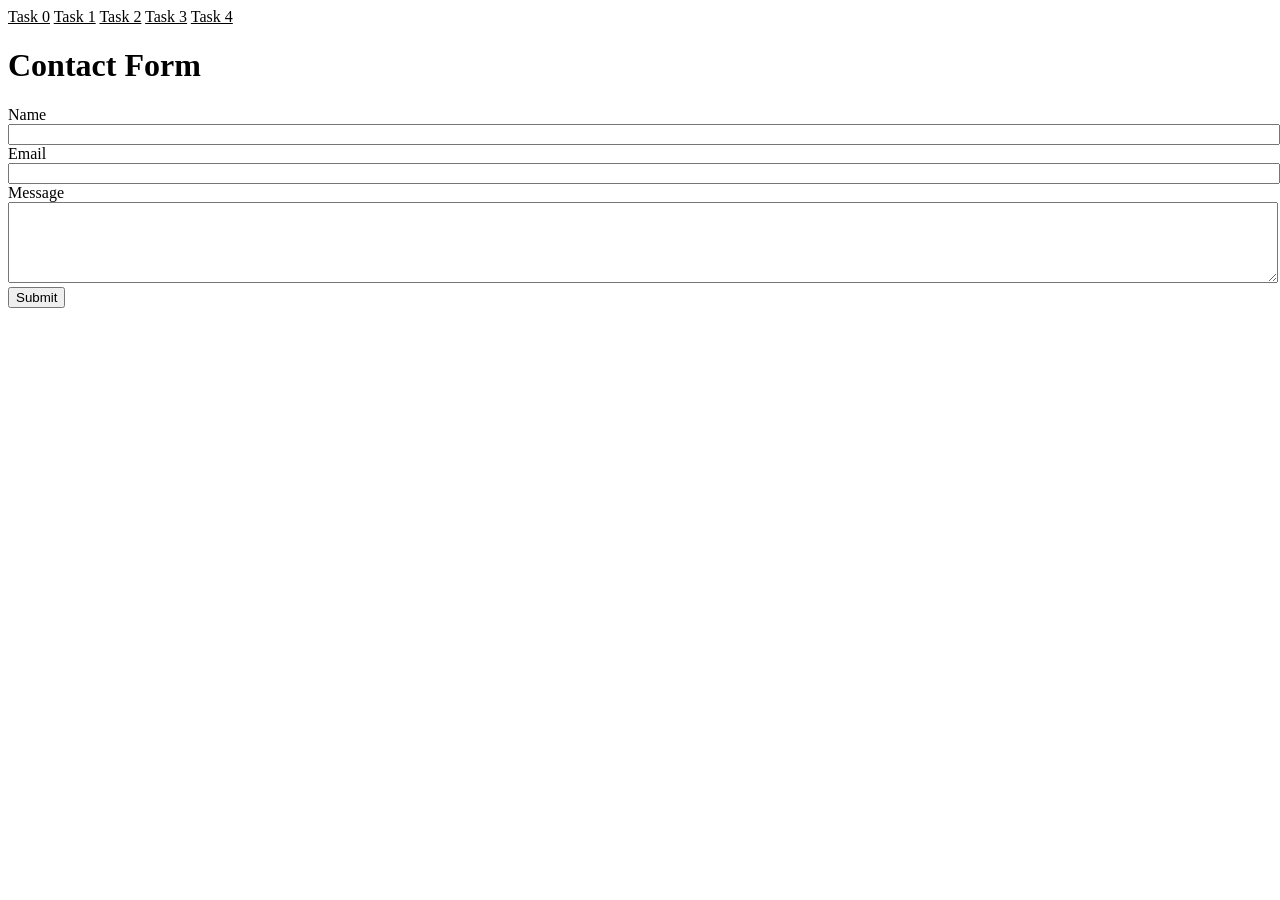
<file: index.html>
<!DOCTYPE html>
<html lang="en">
<head>
  <meta charset="UTF-8">
  <meta name="viewport" content="width=device-width, initial-scale=1.0">
  <title>Task 0. Contact Form</title>
  <link rel="stylesheet" href="styles.css">
</head>
<body>
  <nav>
    <a href="index.html">Task 0</a>
    <a href="task1.html">Task 1</a>
    <a href="task2.html">Task 2</a>
    <a href="task3.html">Task 3</a>
    <a href="task4.html">Task 4</a>
  </nav>

  <main>
    <h1>Contact Form</h1>
    <form action="#" method="post">
      <div>
        <label for="name">Name</label>
        <input type="text" id="name" name="name">
      </div>
      <div>
        <label for="email">Email</label>
        <input type="email" id="email" name="email">
      </div>
      <div>
        <label for="message">Message</label>
        <textarea id="message" name="message" rows="5"></textarea>
      </div>
      <button type="submit">Submit</button>
    </form>
  </main>
</body>
</html>
</file>
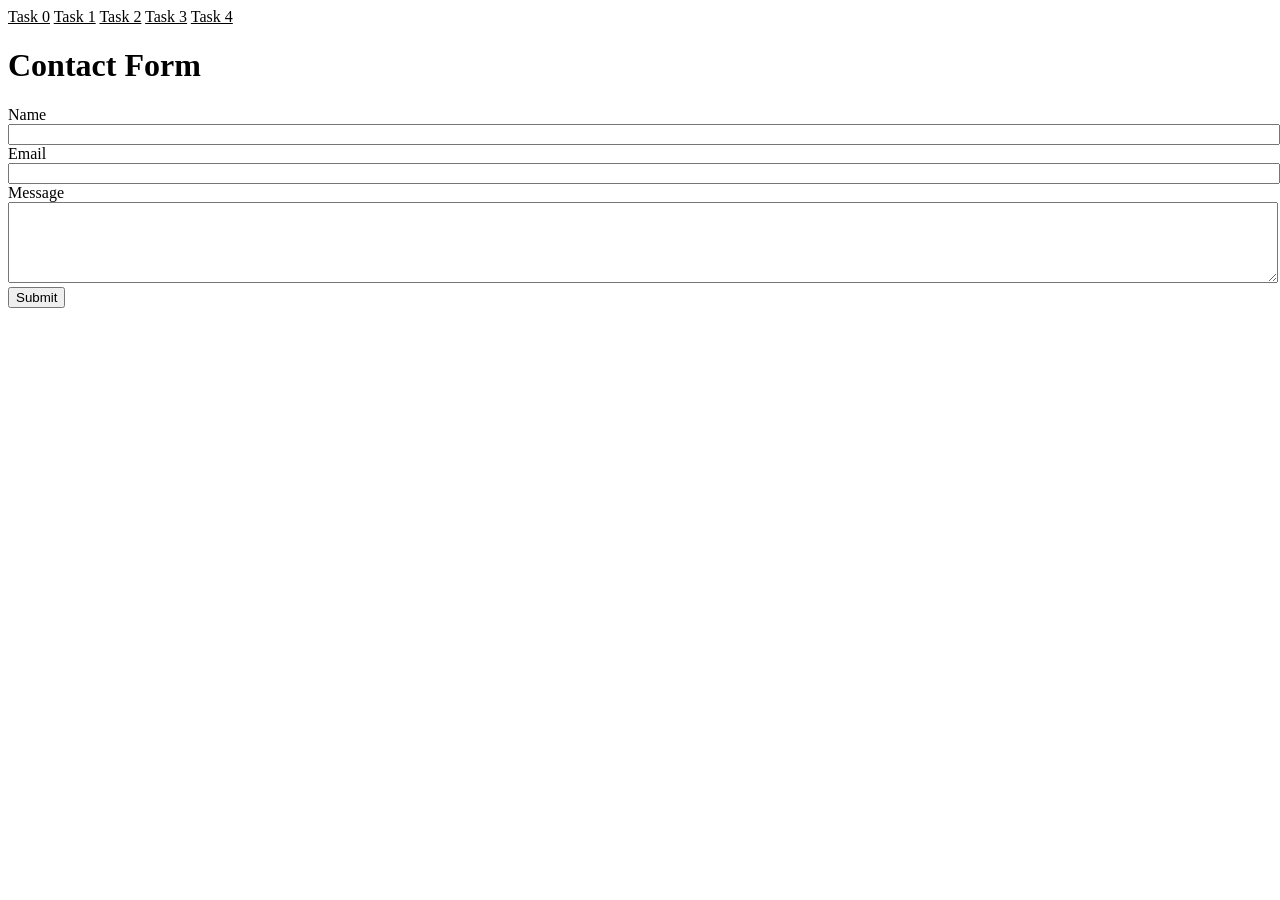
<file: task0.html>
<!DOCTYPE html>
<html lang="en">
<head>
  <meta charset="UTF-8">
  <meta name="viewport" content="width=device-width, initial-scale=1.0">
  <title>Task 0. Contact Form</title>
  <link rel="stylesheet" href="styles.css">
</head>
<body>
  <nav>
    <a href="task0.html">Task 0</a>
    <a href="task1.html">Task 1</a>
    <a href="task2.html">Task 2</a>
    <a href="task3.html">Task 3</a>
    <a href="task4.html">Task 4</a>
  </nav>

  <main>
    <h1>Contact Form</h1>
    <form action="#" method="post">
      <div>
        <label for="name">Name</label>
        <input type="text" id="name" name="name">
      </div>
      <div>
        <label for="email">Email</label>
        <input type="email" id="email" name="email">
      </div>
      <div>
        <label for="message">Message</label>
        <textarea id="message" name="message" rows="5"></textarea>
      </div>
      <button type="submit">Submit</button>
    </form>
  </main>
</body>
</html>
</file>
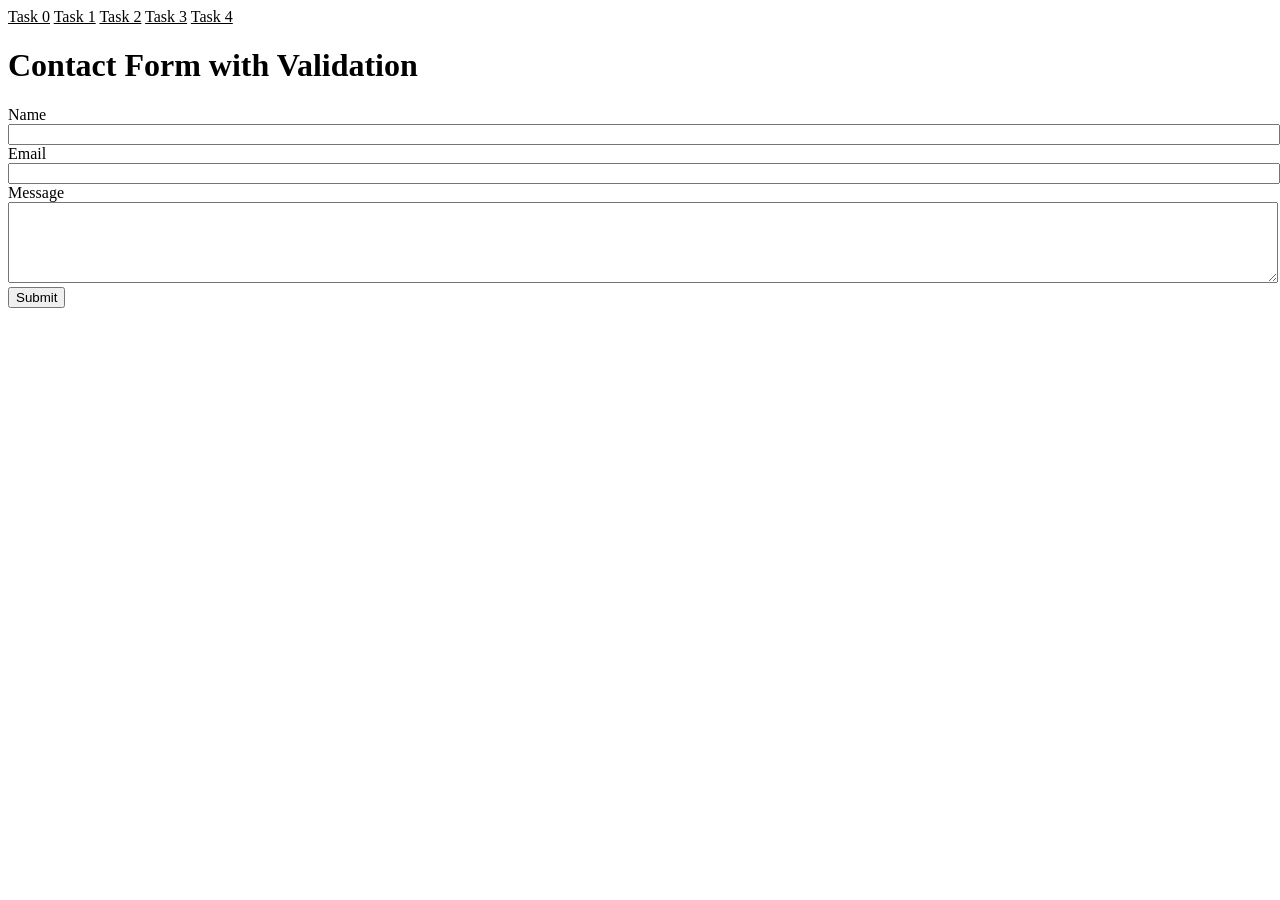
<file: task1.html>
<!DOCTYPE html>
<html lang="en">
<head>
  <meta charset="UTF-8">
  <meta name="viewport" content="width=device-width, initial-scale=1.0">
  <title>Task 1. HTML5 Validation</title>
  <link rel="stylesheet" href="styles.css">
</head>
<body>
  <nav>
    <a href="index.html">Task 0</a>
    <a href="task1.html">Task 1</a>
    <a href="task2.html">Task 2</a>
    <a href="task3.html">Task 3</a>
    <a href="task4.html">Task 4</a>
  </nav>

  <main>
    <h1>Contact Form with Validation</h1>
    <form action="#" method="post">
      <div>
        <label for="name">Name</label>
        <input type="text" id="name" name="name" required minlength="2" maxlength="50">
      </div>
      <div>
        <label for="email">Email</label>
        <input type="email" id="email" name="email" required>
      </div>
      <div>
        <label for="message">Message</label>
        <textarea id="message" name="message" rows="5" required minlength="10" maxlength="500"></textarea>
      </div>
      <button type="submit">Submit</button>
    </form>
  </main>
</body>
</html>
</file>
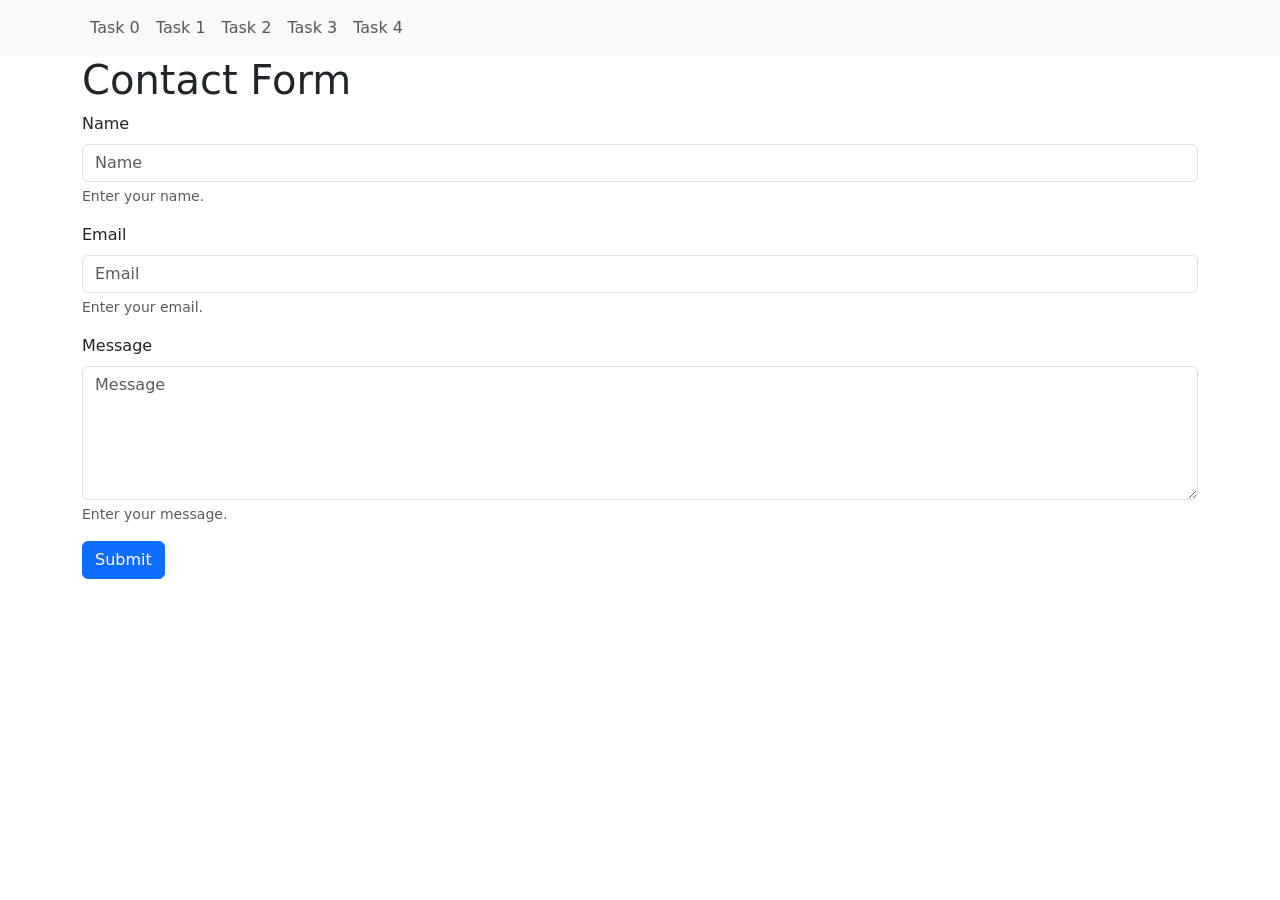
<file: task2.html>
<!DOCTYPE html>
<html lang="en">
<head>
  <meta charset="UTF-8">
  <meta name="viewport" content="width=device-width, initial-scale=1.0">
  <title>Task 2. Bootstrap Form</title>
  <link href="https://cdn.jsdelivr.net/npm/bootstrap@5.3.3/dist/css/bootstrap.min.css" rel="stylesheet">
  <link rel="stylesheet" href="styles.css">
</head>
<body>
  <nav class="navbar navbar-expand bg-light">
    <div class="container">
      <ul class="navbar-nav">
        <li class="nav-item"><a class="nav-link" href="index.html">Task 0</a></li>
        <li class="nav-item"><a class="nav-link" href="task1.html">Task 1</a></li>
        <li class="nav-item"><a class="nav-link" href="task2.html">Task 2</a></li>
        <li class="nav-item"><a class="nav-link" href="task3.html">Task 3</a></li>
        <li class="nav-item"><a class="nav-link" href="task4.html">Task 4</a></li>
      </ul>
    </div>
  </nav>

  <main class="container">
    <h1>Contact Form</h1>
    <form action="#" method="post">
      <div class="row">
        <div class="col-12 mb-3">
          <label for="name" class="form-label">Name</label>
          <input type="text" class="form-control" id="name" name="name" placeholder="Name">
          <div class="form-text">Enter your name.</div>
        </div>
      </div>
      <div class="row">
        <div class="col-12 mb-3">
          <label for="email" class="form-label">Email</label>
          <input type="email" class="form-control" id="email" name="email" placeholder="Email">
          <div class="form-text">Enter your email.</div>
        </div>
      </div>
      <div class="row">
        <div class="col-12 mb-3">
          <label for="message" class="form-label">Message</label>
          <textarea class="form-control" id="message" name="message" rows="5" placeholder="Message"></textarea>
          <div class="form-text">Enter your message.</div>
        </div>
      </div>
      <button type="submit" class="btn btn-primary">Submit</button>
    </form>
  </main>
</file>
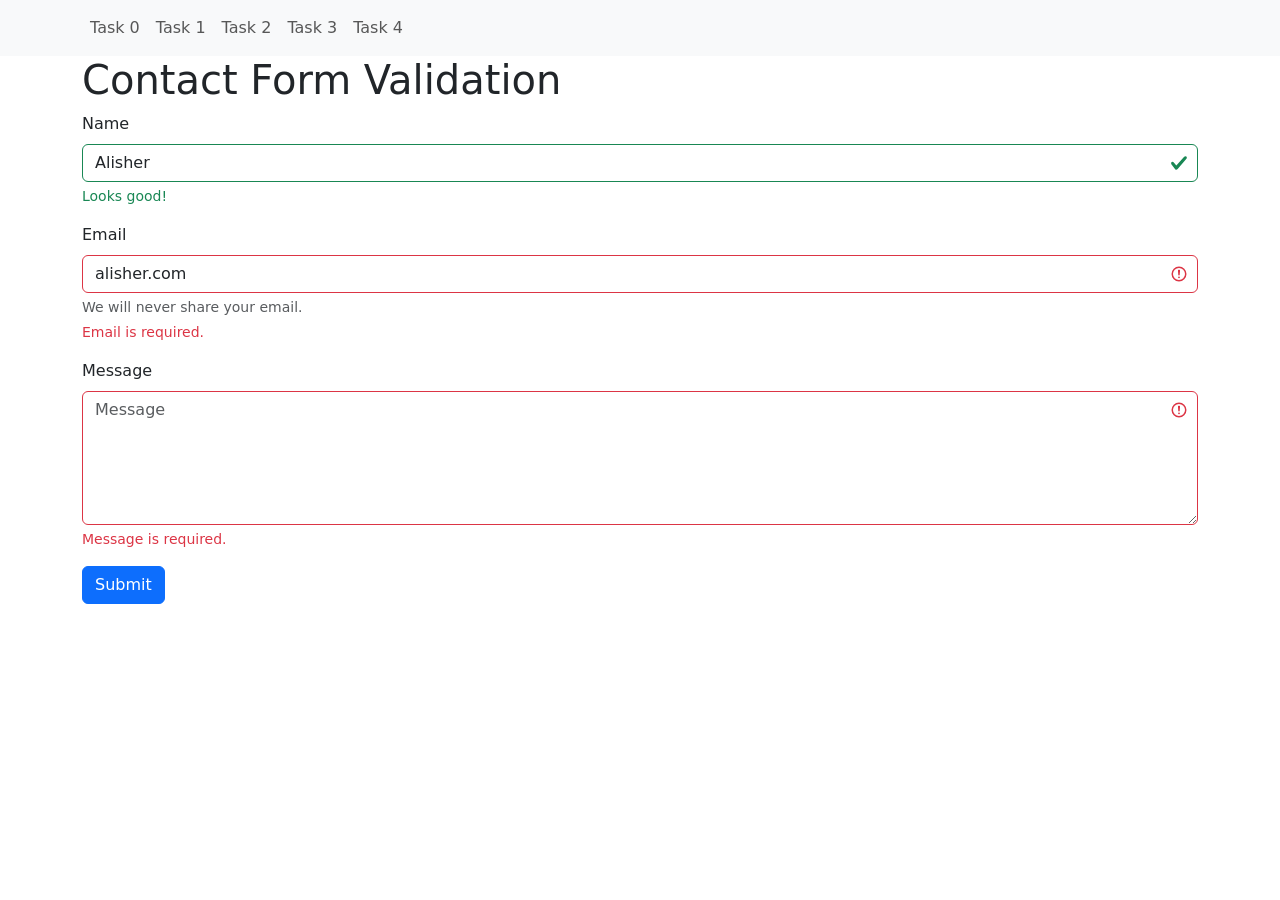
<file: task3.html>
<!DOCTYPE html>
<html lang="en">
<head>
  <meta charset="UTF-8">
  <meta name="viewport" content="width=device-width, initial-scale=1.0">
  <title>Task 3. Bootstrap Validation</title>
  <link href="https://cdn.jsdelivr.net/npm/bootstrap@5.3.3/dist/css/bootstrap.min.css" rel="stylesheet">
  <link rel="stylesheet" href="styles.css">
</head>
<body>
  <nav class="navbar navbar-expand bg-light">
    <div class="container">
      <ul class="navbar-nav">
        <li class="nav-item"><a class="nav-link" href="index.html">Task 0</a></li>
        <li class="nav-item"><a class="nav-link" href="task1.html">Task 1</a></li>
        <li class="nav-item"><a class="nav-link" href="task2.html">Task 2</a></li>
        <li class="nav-item"><a class="nav-link" href="task3.html">Task 3</a></li>
        <li class="nav-item"><a class="nav-link" href="task4.html">Task 4</a></li>
      </ul>
    </div>
  </nav>

  <main class="container">
    <h1>Contact Form Validation</h1>
    <form action="#" method="post">
      <div class="row">
        <div class="col-12 mb-3">
          <label for="name" class="form-label">Name</label>
          <input type="text" class="form-control is-valid" id="name" name="name" placeholder="Name" value="Alisher" required minlength="2">
          <div class="valid-feedback">Looks good!</div>
          <div class="invalid-feedback">Name is required.</div>
        </div>
      </div>
      <div class="row">
        <div class="col-12 mb-3">
          <label for="email" class="form-label">Email</label>
          <input type="email" class="form-control is-invalid" id="email" name="email" placeholder="Email" value="alisher.com" required>
          <div class="form-text">We will never share your email.</div>
          <div class="valid-feedback">Looks good!</div>
          <div class="invalid-feedback">Email is required.</div>
        </div>
      </div>
      <div class="row">
        <div class="col-12 mb-3">
          <label for="message" class="form-label">Message</label>
          <textarea class="form-control is-invalid" id="message" name="message" rows="5" placeholder="Message" required minlength="10"></textarea>
          <div class="valid-feedback">Looks good!</div>
          <div class="invalid-feedback">Message is required.</div>
        </div>
      </div>
      <button type="submit" class="btn btn-primary">Submit</button>
    </form>
  </main>
</body>
</html>
</file>
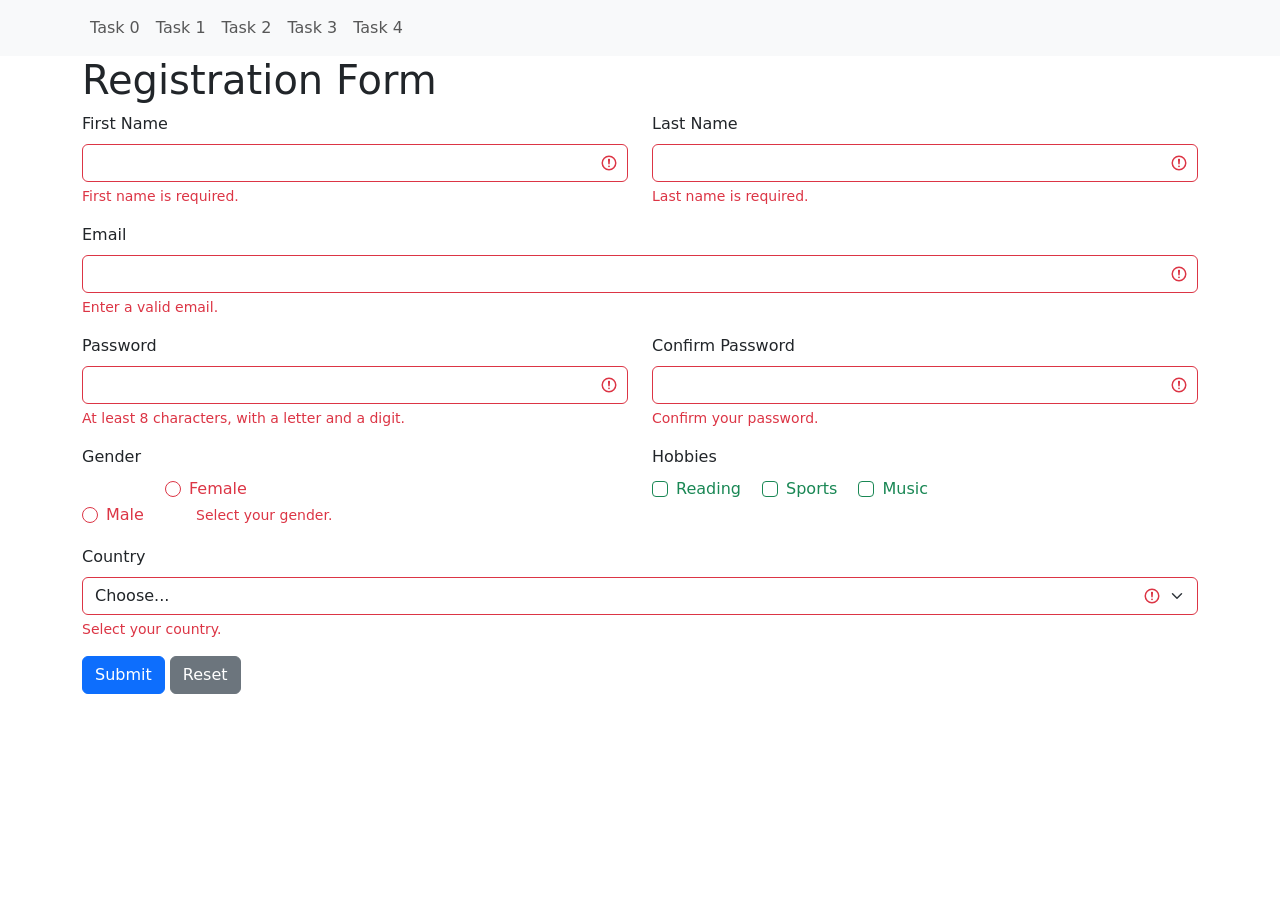
<file: task4.html>
<!DOCTYPE html>
<html lang="en">
<head>
  <meta charset="UTF-8">
  <meta name="viewport" content="width=device-width, initial-scale=1.0">
  <title>Task 4. Registration Form</title>
  <link href="https://cdn.jsdelivr.net/npm/bootstrap@5.3.3/dist/css/bootstrap.min.css" rel="stylesheet">
  <link rel="stylesheet" href="styles.css">
</head>
<body>
  <nav class="navbar navbar-expand bg-light">
    <div class="container">
      <ul class="navbar-nav">
        <li class="nav-item"><a class="nav-link" href="index.html">Task 0</a></li>
        <li class="nav-item"><a class="nav-link" href="task1.html">Task 1</a></li>
        <li class="nav-item"><a class="nav-link" href="task2.html">Task 2</a></li>
        <li class="nav-item"><a class="nav-link" href="task3.html">Task 3</a></li>
        <li class="nav-item"><a class="nav-link" href="task4.html">Task 4</a></li>
      </ul>
    </div>
  </nav>

  <main class="container">
    <h1>Registration Form</h1>
    <form action="#" method="post" class="was-validated" novalidate>
      <div class="row">
        <div class="col-md-6 mb-3">
          <label for="firstName" class="form-label">First Name</label>
          <input type="text" class="form-control" id="firstName" name="firstName" required minlength="2">
          <div class="valid-feedback">Looks good!</div>
          <div class="invalid-feedback">First name is required.</div>
        </div>
        <div class="col-md-6 mb-3">
          <label for="lastName" class="form-label">Last Name</label>
          <input type="text" class="form-control" id="lastName" name="lastName" required minlength="2">
          <div class="valid-feedback">Looks good!</div>
          <div class="invalid-feedback">Last name is required.</div>
        </div>
      </div>

      <div class="row">
        <div class="col-12 mb-3">
          <label for="email" class="form-label">Email</label>
          <input type="email" class="form-control" id="email" name="email" required>
          <div class="valid-feedback">Looks good!</div>
          <div class="invalid-feedback">Enter a valid email.</div>
        </div>
      </div>

      <div class="row">
        <div class="col-md-6 mb-3">
          <label for="password" class="form-label">Password</label>
          <input type="password" class="form-control" id="password" name="password" required minlength="8" pattern="(?=.*\d)(?=.*[A-Za-z]).{8,}">
          <div class="valid-feedback">Looks good!</div>
          <div class="invalid-feedback">At least 8 characters, with a letter and a digit.</div>
        </div>
        <div class="col-md-6 mb-3">
          <label for="confirmPassword" class="form-label">Confirm Password</label>
          <input type="password" class="form-control" id="confirmPassword" name="confirmPassword" required minlength="8">
          <div class="valid-feedback">Looks good!</div>
          <div class="invalid-feedback">Confirm your password.</div>
        </div>
      </div>

      <div class="row">
        <div class="col-md-6 mb-3">
          <label class="form-label d-block">Gender</label>
          <div class="form-check form-check-inline">
            <input type="radio" class="form-check-input" id="male" name="gender" value="male" required>
            <label class="form-check-label" for="male">Male</label>
          </div>
          <div class="form-check form-check-inline">
            <input type="radio" class="form-check-input" id="female" name="gender" value="female" required>
            <label class="form-check-label" for="female">Female</label>
            <div class="invalid-feedback">Select your gender.</div>
          </div>
        </div>
        <div class="col-md-6 mb-3">
          <label class="form-label d-block">Hobbies</label>
          <div class="form-check form-check-inline">
            <input type="checkbox" class="form-check-input" id="reading" name="hobbies" value="reading">
            <label class="form-check-label" for="reading">Reading</label>
          </div>
          <div class="form-check form-check-inline">
            <input type="checkbox" class="form-check-input" id="sports" name="hobbies" value="sports">
            <label class="form-check-label" for="sports">Sports</label>
          </div>
          <div class="form-check form-check-inline">
            <input type="checkbox" class="form-check-input" id="music" name="hobbies" value="music">
            <label class="form-check-label" for="music">Music</label>
          </div>
        </div>
      </div>

      <div class="row">
        <div class="col-12 mb-3">
          <label for="country" class="form-label">Country</label>
          <select class="form-select" id="country" name="country" required>
            <option value="">Choose...</option>
            <option value="kz">Kazakhstan</option>
            <option value="ru">Russia</option>
            <option value="us">USA</option>
            <option value="de">Germany</option>
          </select>
          <div class="valid-feedback">Looks good!</div>
          <div class="invalid-feedback">Select your country.</div>
        </div>
      </div>

      <button type="submit" class="btn btn-primary">Submit</button>
      <button type="reset" class="btn btn-secondary">Reset</button>
    </form>
  </main>
</body>
</html>
</file>
<file: styles.css>
nav a {
  color: #000000;
}

input,
textarea {
  width: 100%;
}
</file>
